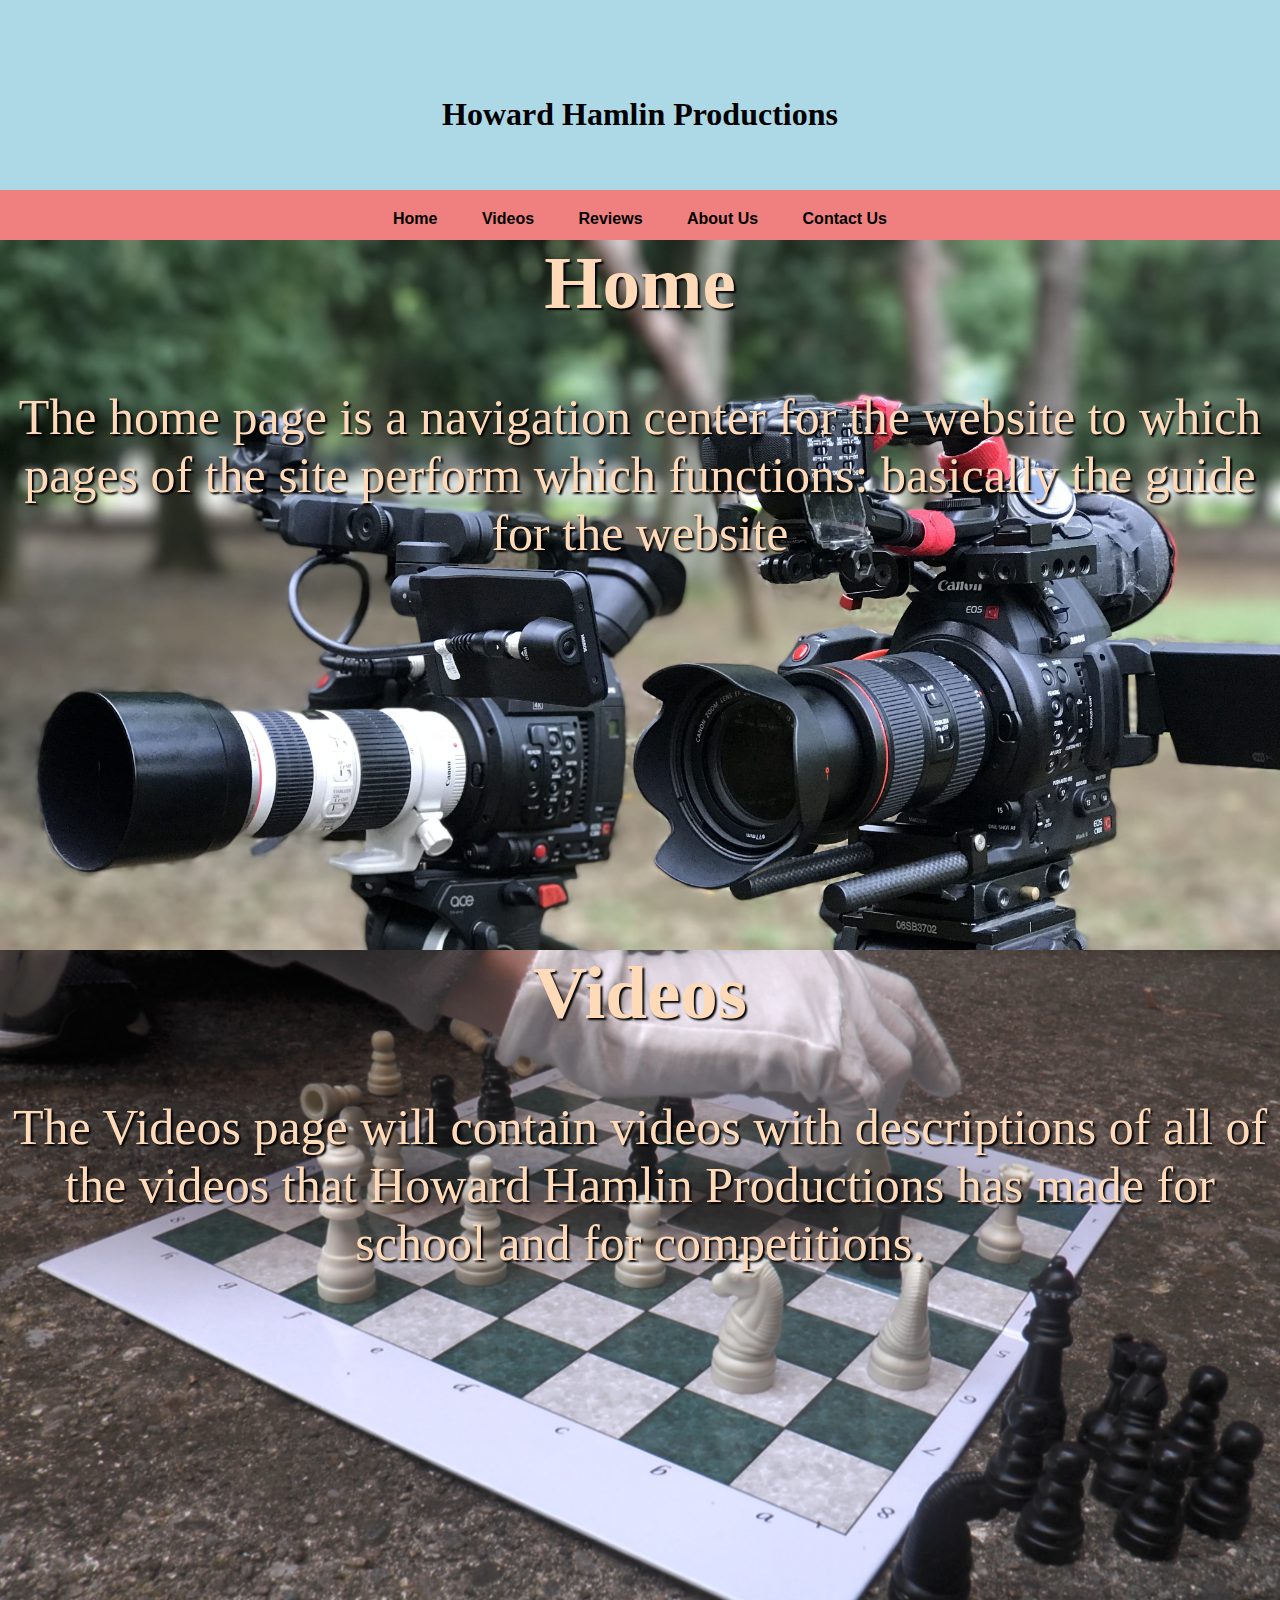
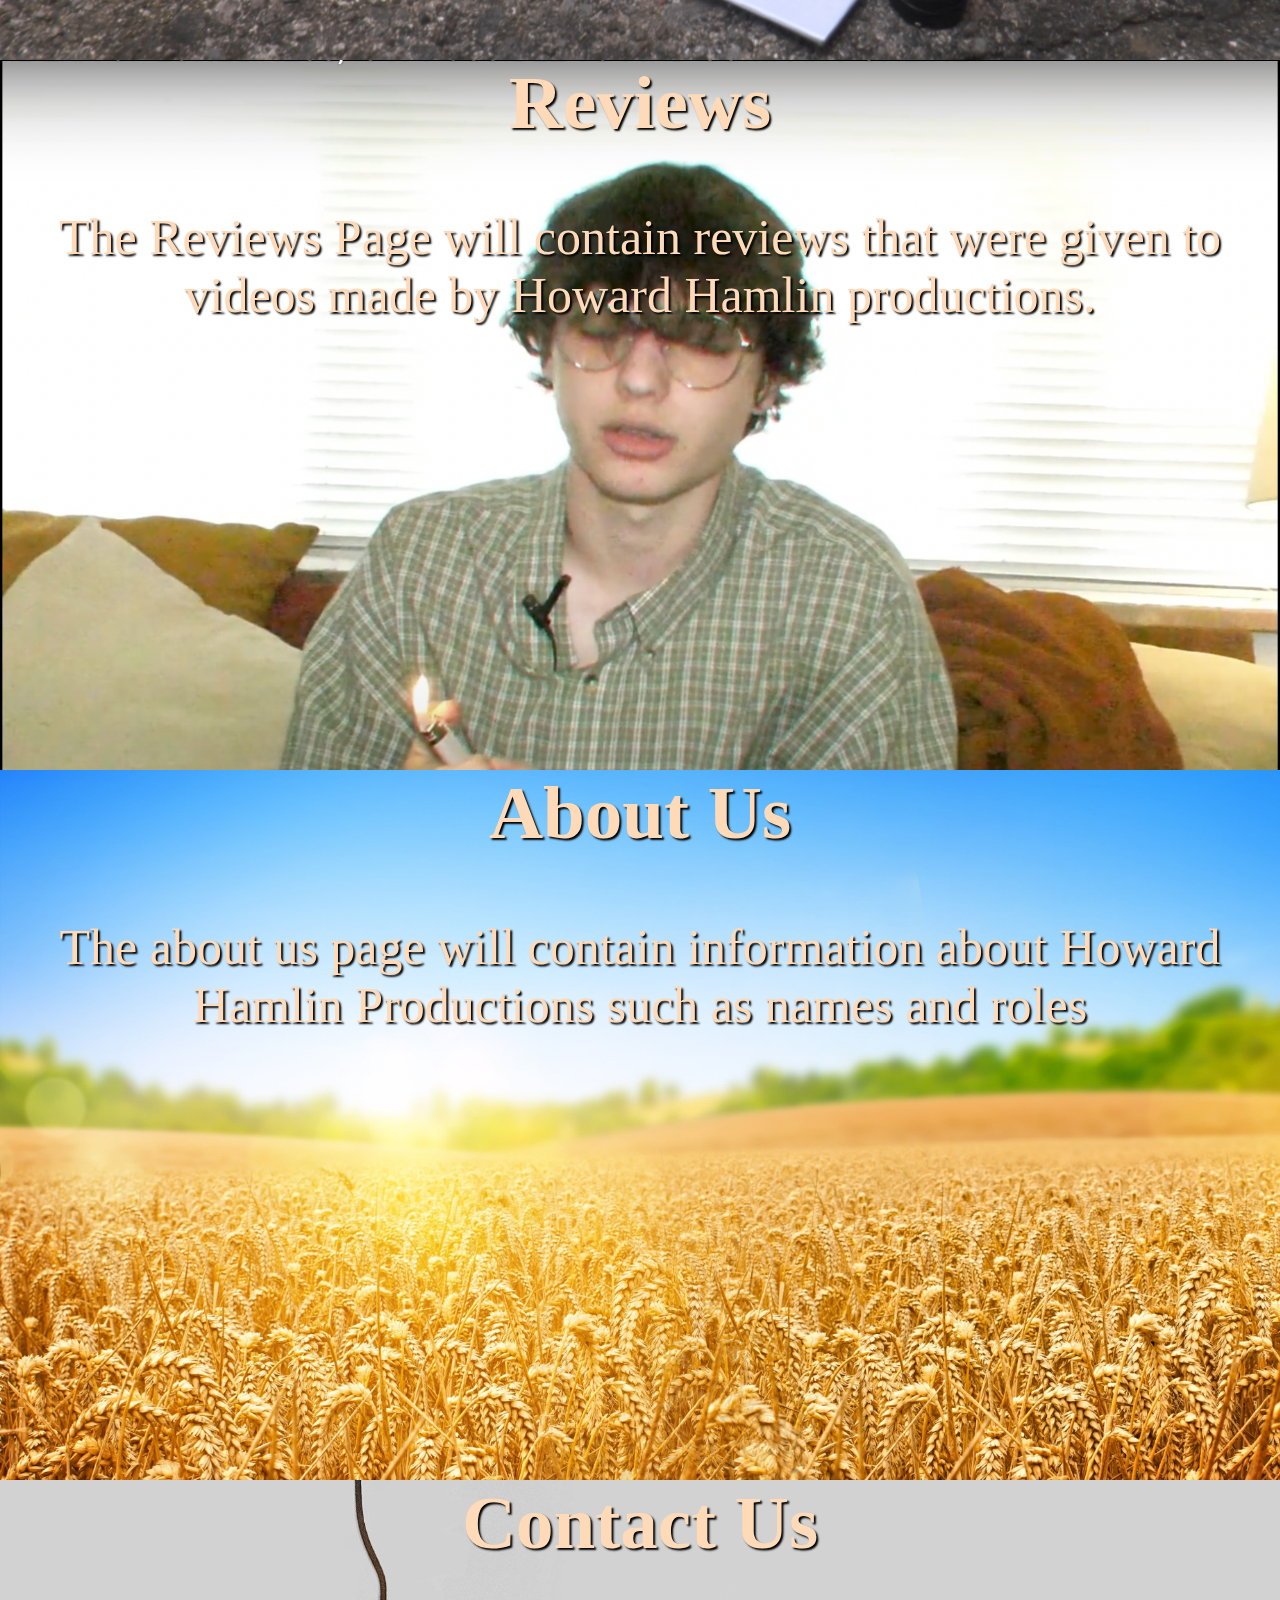
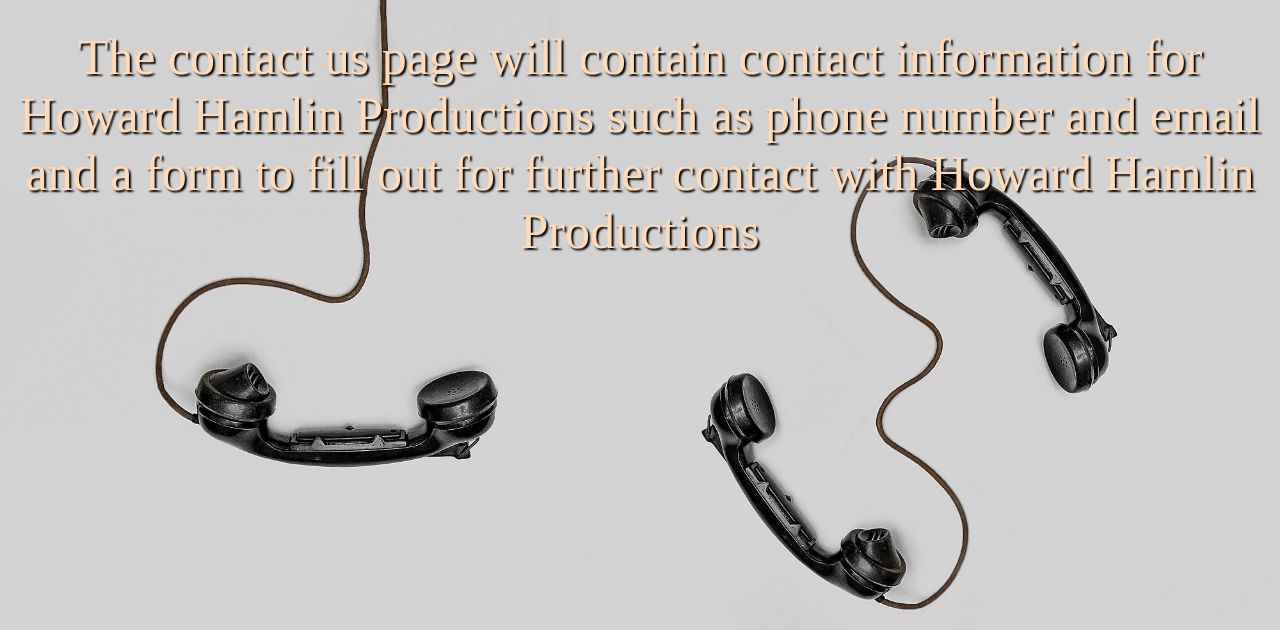
<file: index.html>
<!DOCTYPE html>
<html lang="en">
  <head>
    <meta charset="utf-8" />
    <meta name="viewport" content="width=device-width, initial-scale=1" />
    <link rel="stylesheet" href="final.css" />
    <link rel="icon" type="image/x-icon" href="fart.png" />
    <title>Home | Howard Hamlin Productions</title>
  </head>
  <header>
    <h1>Howard Hamlin Productions</h1>
  </header>

  <nav>
    <a href="index.html">Home</a>
    <a href="projects.html">Videos</a>
    <a href="festival-1.html">Reviews</a>
    <a href="about.html">About Us</a>
    <a href="contact.html">Contact Us</a>
  </nav>

  <main>
    <br />
    <div class="HomeHome">
      <h2>Home</h2>
      <p>
        The home page is a navigation center for the website to which pages of
        the site perform which functions: basically the guide for the website
      </p>
    </div>
    <div class="projects">
      <h2>Videos</h2>
      <p>
        The Videos page will contain videos with descriptions of all of the
        videos that Howard Hamlin Productions has made for school and for
        competitions.
      </p>
    </div>
    <div class="competitions">
      <h2>Reviews</h2>
      <p>
        The Reviews Page will contain reviews that were given to videos made by
        Howard Hamlin productions.
      </p>
    </div>
    <div class="about">
      <h2>About Us</h2>
      <p>
        The about us page will contain information about Howard Hamlin
        Productions such as names and roles
      </p>
    </div>
    <div class="contact">
      <h2>Contact Us</h2>
      <p>
        The contact us page will contain contact information for Howard Hamlin
        Productions such as phone number and email and a form to fill out for
        further contact with Howard Hamlin Productions
      </p>
    </div>
  </main>
</html>
</file>
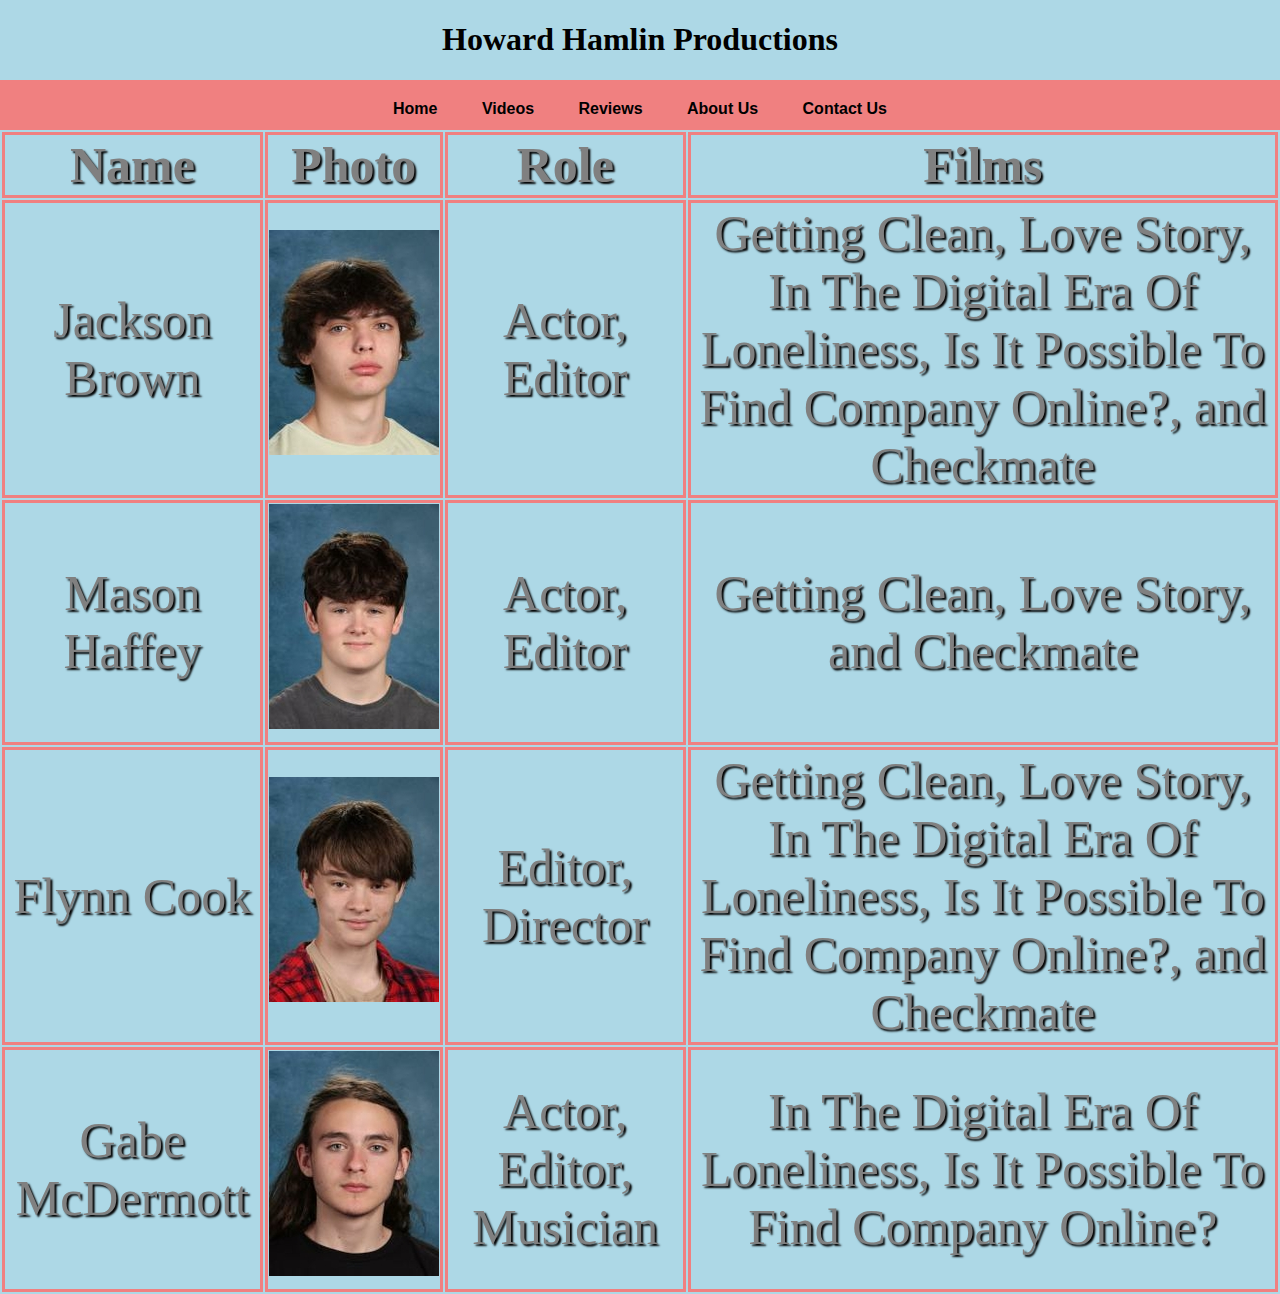
<file: about.html>
<!DOCTYPE html>
<html lang="en">
  <head>
    <meta charset="utf-8" />
    <meta name="viewport" content="width=device-width, initial-scale=1" />
    <link rel="stylesheet" href="about-1.css" />
    <link rel="icon" type="image/x-icon" href="fart.png" />
    <title>About Us | Howard Hamlin Productions</title>
  </head>
  <header>
    <h1>Howard Hamlin Productions</h1>
  </header>

  <nav>
    <a href="index.html">Home</a>
    <a href="projects.html">Videos</a>
    <a href="festival-1.html">Reviews</a>
    <a href="about.html">About Us</a>
    <a href="contact.html">Contact Us</a>
  </nav>
  <table>
    <tr>
      <th>Name</th>
      <th>Photo</th>
      <th>Role</th>
      <th>Films</th>
    </tr>
    <tr>
      <td>Jackson Brown</td>
      <td>
        <img
          src="picture-1e98281db937d32fb47a622d74594421_65491948e4192.jpg"
          alt="Jackson Brown"
        />
      </td>
      <td>Actor, Editor</td>
      <td>
        Getting Clean, Love Story, In The Digital Era Of Loneliness, Is It
        Possible To Find Company Online?, and Checkmate
      </td>
    </tr>
    <tr>
      <td>Mason Haffey</td>
      <td>
        <img
          src="picture-9e326f673898f9797d20c45b9d0b8161_6549199a333ef.jpg"
          alt="Mason Haffey"
        />
      </td>
      <td>Actor, Editor</td>
      <td>Getting Clean, Love Story, and Checkmate</td>
    </tr>
    <tr>
      <td>Flynn Cook</td>
      <td>
        <img
          src="picture-9b2daa93a243ecb6a5ea442e2decd199_654919dfc1e36.jpg"
          alt="Flynn Cook"
        />
      </td>
      <td>Editor, Director</td>
      <td>
        Getting Clean, Love Story, In The Digital Era Of Loneliness, Is It
        Possible To Find Company Online?, and Checkmate
      </td>
    </tr>
    <tr>
      <td>Gabe McDermott</td>
      <td>
        <img
          src="picture-a1fd52a77aec4cee06039b11903c3c90_6549199cc1bed.jpg"
          alt="Gabe McDermott"
        />
      </td>
      <td>Actor, Editor, Musician</td>
      <td>
        In The Digital Era Of Loneliness, Is It Possible To Find Company Online?
      </td>
    </tr>
  </table>
</html>
</file>
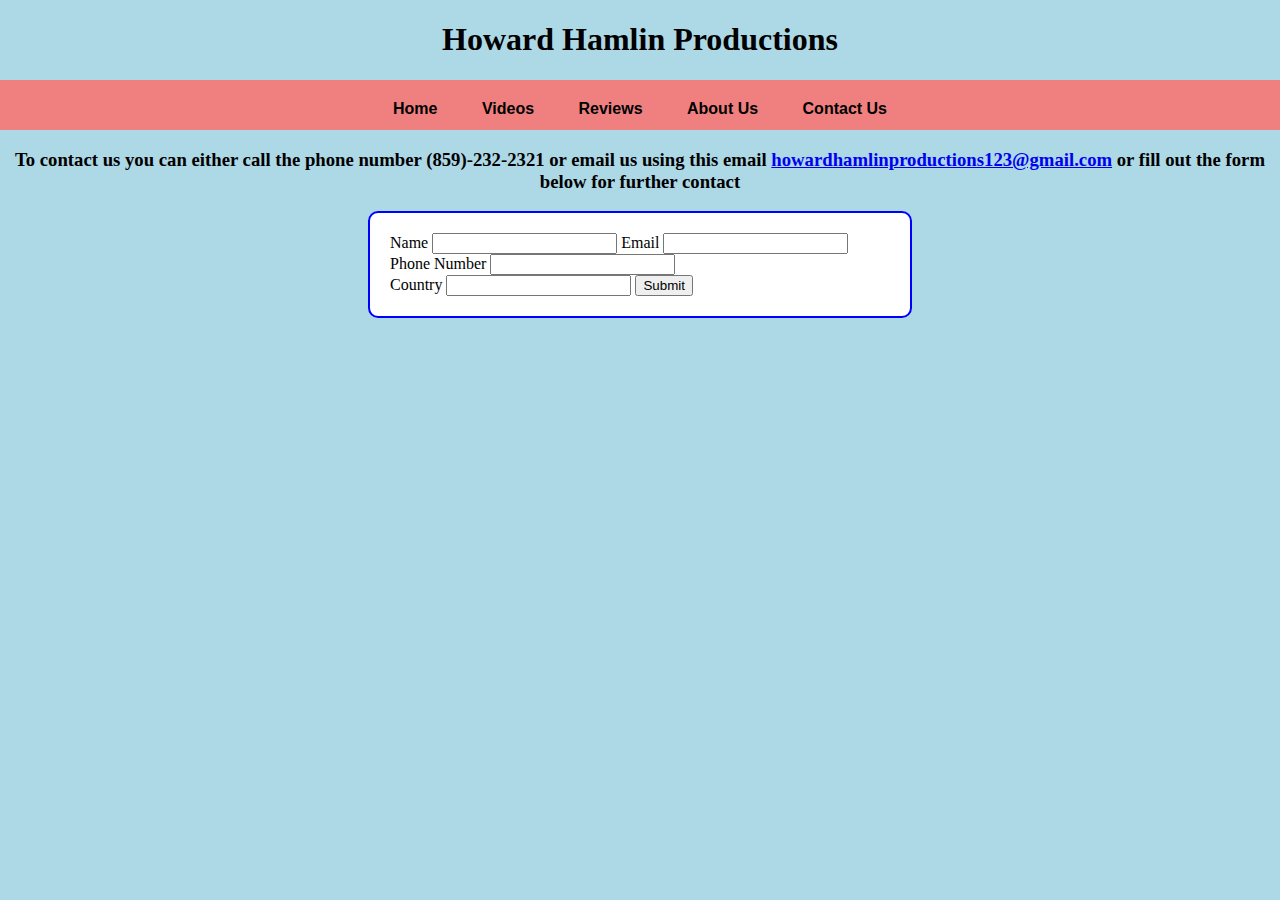
<file: contact.html>
<!DOCTYPE html>
<html lang="en">
  <head>
    <meta charset="utf-8" />
    <meta name="viewport" content="width=device-width, initial-scale=1" />
    <link rel="stylesheet" href="contact.css" />
    <link rel="icon" type="image/x-icon" href="fart.png" />
    <title>Contact | Howard Hamlin Productions</title>
  </head>

  <header>
    <h1>Howard Hamlin Productions</h1>
  </header>

  <nav>
    <a href="index.html">Home</a>
    <a href="projects.html">Videos</a>
    <a href="festival-1.html">Reviews</a>
    <a href="about.html">About Us</a>
    <a href="contact.html">Contact Us</a>
  </nav>
  <h3>
    To contact us you can either call the phone number (859)-232-2321 or email
    us using this email
    <a href="mailto:HowardHamlin@gmail.com"
      >howardhamlinproductions123@gmail.com</a
    >
    or fill out the form below for further contact
  </h3>
  <div class="form">
    <form action="#">
      <label for="name">Name</label>
      <input type="text" id="name" name="name" />
      <label for="email">Email</label>
      <input type="text" id="email" name="email" /> <br />
      <label for="phone">Phone Number</label>
      <input type="text" id="phone" name="phone" /> <br />
      <label for="country">Country</label>
      <input type="text" id="country" name="country" />
      <input type="submit" />
    </form>
  </div>
</html>
</file>
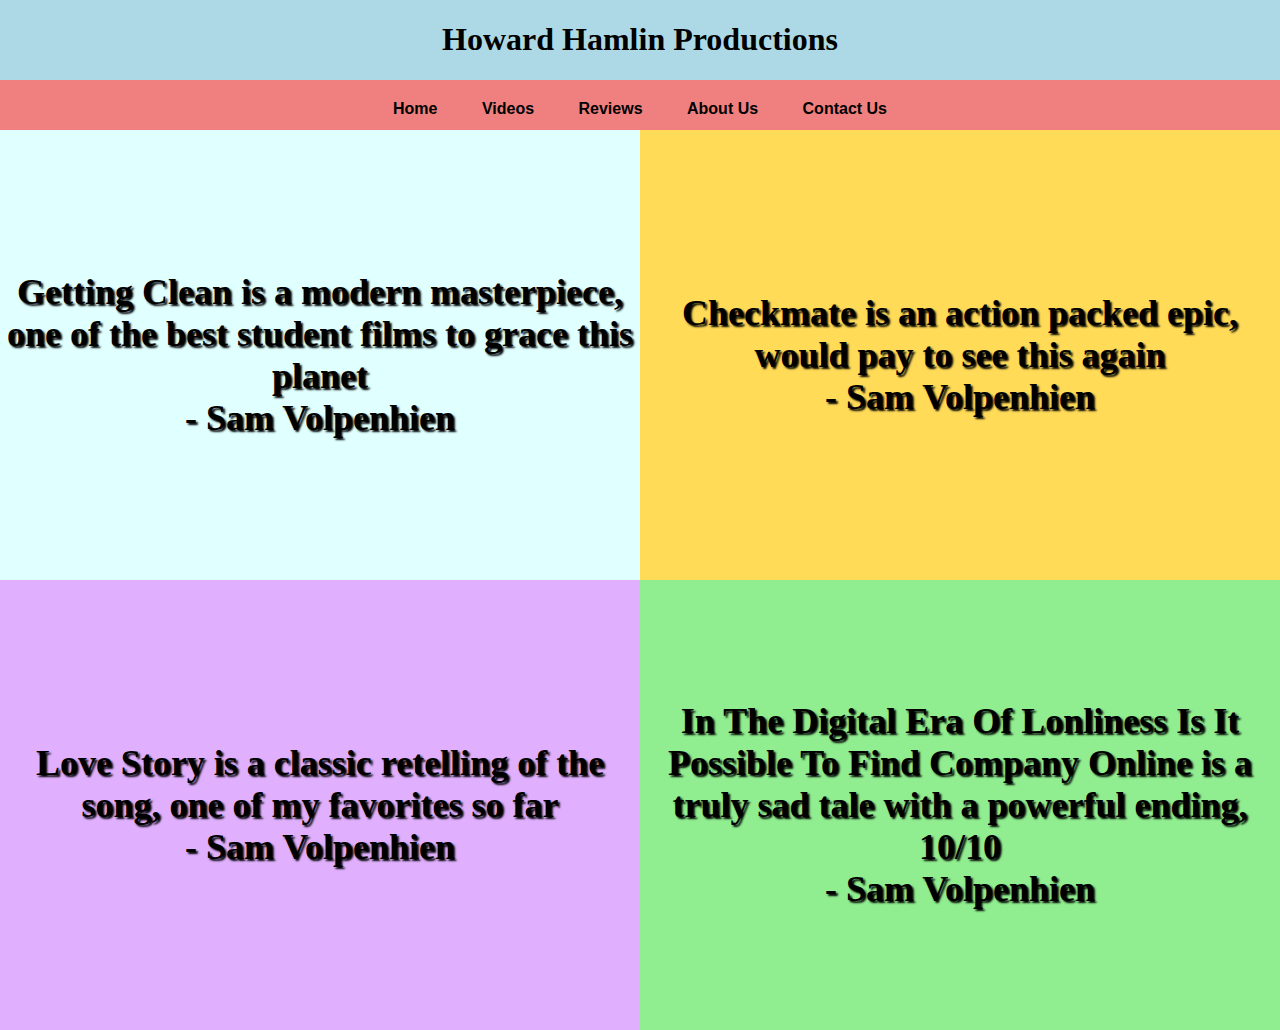
<file: festival-1.html>
<!DOCTYPE html>
<html lang="en">
  <head>
    <meta charset="utf-8" />
    <meta name="viewport" content="width=device-width, initial-scale=1" />
    <link rel="stylesheet" href="festival.css" />
    <link rel="icon" type="image/x-icon" href="fart.png" />
    <title>Reviews | Howard Hamlin Productions</title>
  </head>
  <header>
    <h1>Howard Hamlin Productions</h1>
  </header>

  <nav>
    <a href="index.html">Home</a>
    <a href="projects.html">Videos</a>
    <a href="festival-1.html">Reviews</a>
    <a href="about.html">About Us</a>
    <a href="contact.html">Contact Us</a>
  </nav>
  <div id="div1">
    <h1>
      Getting Clean is a modern masterpiece, one of the best student films to
      grace this planet<br />- Sam Volpenhien
    </h1>
  </div>
  <div id="div2">
    <h1>
      Checkmate is an action packed epic, would pay to see this again<br />- Sam
      Volpenhien
    </h1>
  </div>
  <div id="div3">
    <h1>
      Love Story is a classic retelling of the song, one of my favorites so
      far<br />- Sam Volpenhien
    </h1>
  </div>
  <div id="div4">
    <h1>
      In The Digital Era Of Lonliness Is It Possible To Find Company Online is a
      truly sad tale with a powerful ending, 10/10<br />- Sam Volpenhien
    </h1>
  </div>
</html>
</file>
<file: final.css>
nav {
  font-family: Arial, Helvetica, sans-serif;
  text-align: center;
  margin-top: 5px;
  position: relative;
  top: 110px;

}

nav {
  font-weight: bold;
  background-color: lightcoral;
  text-align: center;
  height: 50px;

  left: 0;
  width: 100%;
  z-index: 100;

}

nav a {
  color: black;
  text-decoration: none;
  padding: 20px;
  text-align: center;
  display: inline-block;
  font-size: 16px;
}

header {
  background-color: lightblue;
}

header h1 {
  font-size: 200%;
  text-align: center;
}

nav a:hover {
  color: lightblue;
  transition-duration: 0.5s;
}

main {
  background-color: lightblue;
  text-align: center;
  color: black;
  padding-top: 30px;
}

html,
body {
  background-color: lightblue;
  margin: 0;
  padding: 0;
}

@media (max-width: 768px) {
  nav a {
    font-size: 14px;
    padding: 10px;
  }

  header h1 {
    font-size: 150%;
  }
}

.projects {
  background-image: url(Screen\ Shot\ 2023-10-23\ at\ 1.41.22\ PM.png);
  height: 750px;
  color: peachpuff;
  text-shadow: 2px 2px 2px black;
  font-size: 50px;
  background-repeat: no-repeat;
  background-size: cover;
  margin-bottom: -8%;
}

.HomeHome {
  background-image: url(h.jpeg);
  height: 750px;
  color: peachpuff;
  text-shadow: 2px 2px 2px black;
  font-size: 50px;
  background-repeat: no-repeat;
  background-size: cover;
  margin-bottom: -8%;
}

.competitions {
  background-image: url(Screen\ Shot\ 2023-10-26\ at\ 6.04.40\ PM.png);
  height: 750px;
  color: peachpuff;
  text-shadow: 2px 2px 2px black;
  font-size: 50px;
  background-repeat: no-repeat;
  background-size: cover;
  margin-bottom: -8%;
}

.about {
  background-image: url(wheat-field-uhd-4k-wallpaper.jpg);
  height: 750px;
  color: peachpuff;
  text-shadow: 2px 2px 2px black;
  font-size: 50px;
  background-repeat: no-repeat;
  background-size: cover;
  margin-bottom: -8%;
}

.contact {
  background-image: url(pexels-alex-andrews-821754.jpg);
  height: 750px;
  color: peachpuff;
  text-shadow: 2px 2px 2px black;
  font-size: 50px;
  background-repeat: no-repeat;
  background-size: cover;
  margin-bottom: -8%;
}

.website {
  background-image: url(Screen\ Shot\ 2023-11-16\ at\ 9.52.11\ AM.png);
  height: 750px;
  color: peachpuff;
  text-shadow: 2px 2px 2px black;
  font-size: 50px;
  background-repeat: no-repeat;
  background-size: cover;
  margin-bottom: -8%;
}

main {
  padding-bottom: 5%;
}

header {
  position: relative;
  top: 75px;
}
</file>
<file: about-1.css>
nav {
  font-family: Arial, Helvetica, sans-serif;
  text-align: center;
}

html,
body {
  background-color: lightblue;
  margin: 0;
  padding: 0;
}

nav {
  font-weight: bold;
  background-color: lightcoral;
  text-align: center;
  height: 50px;

  left: 0;
  width: 100%;
  z-index: 100;
}

nav a {
  color: black;
  text-decoration: none;
  padding: 20px;
  text-align: center;
  display: inline-block;
  font-size: 16px;
}

header {
  background-color: lightblue;
}

header h1 {
  font-size: 200%;
  text-align: center;
}

nav a:hover {
  color: lightblue;
  transition-duration: 0.5s;
}

html {
  background-color: lightblue;
}



.p1 {
  color: peachpuff;
  text-shadow: 2px 2px 2px black;
  font-size: 50px;
  margin-left: 275px;
  margin-top: -300px;
}

td,
th {
  border: 3px solid lightcoral;
  text-shadow: 2px 2px 2px black;
  font-size: 50px;
  text-align: center;
  color: gray;
}
</file>
<file: contact.css>
nav {
    font-family: Arial, Helvetica, sans-serif;
    text-align: center;
}

nav {
    font-weight: bold;
    background-color: lightcoral;
    text-align: center;
    height: 50px;

    left: 0;
    width: 100%;
    z-index: 100;
}

nav a {
    color: black;
    text-decoration: none;
    padding: 20px;
    text-align: center;
    display: inline-block;
    font-size: 16px;
}

header {
    background-color: lightblue;
}

header h1 {
    font-size: 200%;
    text-align: center;
}

nav a:hover {
    color: lightblue;
    transition-duration: 0.5s;
}

html {
    background-color: lightblue;
}

html,
body {
    background-color: lightblue;
    margin: 0;
    padding: 0;
}

.form {
    max-width: 500px;
    margin: 0 auto;
    padding: 20px;
    border: 2px solid blue;
    border-radius: 10px;
    background-color: white;
}

a {
    text-align: center;
}

h3 {
    text-align: center;
}
</file>
<file: festival.css>
nav {
    font-family: Arial, Helvetica, sans-serif;
    text-align: center;
}

nav {
    font-weight: bold;
    background-color: lightcoral;
    text-align: center;
    height: 50px;

    left: 0;
    width: 100%;
    z-index: 100;
}

nav a {
    color: black;
    text-decoration: none;
    padding: 20px;
    text-align: center;
    display: inline-block;
    font-size: 16px;
}

header {
    background-color: lightblue;
}

header h1 {
    font-size: 200%;
    text-align: center;
}

nav a:hover {
    color: lightblue;
    transition-duration: 0.5s;
}

html {
    background-color: lightblue;
}

html,
body {
    background: lightblue;
    height: 100%;
    margin: 0;
    padding: 0;
}

div {
    width: 50%;
    height: 50%;
    float: left;
}

#div1 {
    background: lightcyan;
    text-shadow: 2px 2px 2px black;
    font-size: 2vh
}

#div2 {
    background: #FFDB58;
    text-shadow: 2px 2px 2px black;
    font-size: 2vh
}

#div3 {
    background: #E0B0FF;
    text-shadow: 2px 2px 2px black;
    font-size: 2vh
}

#div4 {
    background: lightgreen;
    text-shadow: 2px 2px 2px black;
    font-size: 2vh
}

div {
    text-align: center;
    align-content: center;
    margin: auto;
    font-size: 1vh;
}
</file>
